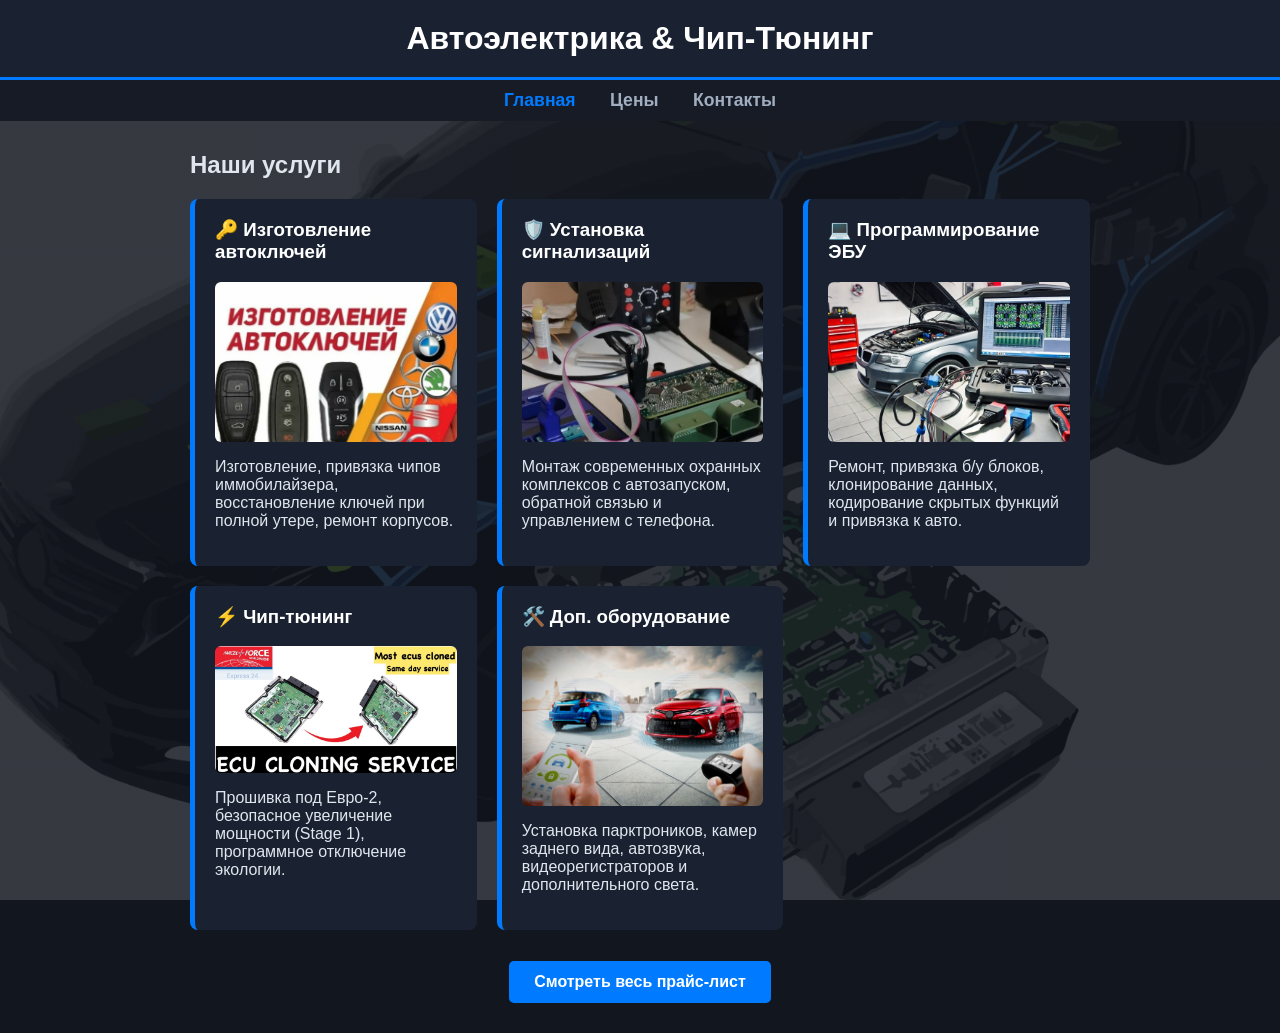
<file: index.html>
<!DOCTYPE html>
<html lang="ru">
<head>
    <meta charset="UTF-8">
    <meta name="viewport" content="width=device-width, initial-scale=1.0">
    <title>Автоэлектрик | Главная</title>
    <style>
        body {
            font-family: 'Segoe UI', Arial, sans-serif;
            /* Безопасный темный фон по умолчанию + плавное наложение фоновой картинки bg.jpg */
            background-color: #12161f;
            background-image: linear-gradient(rgba(18, 22, 31, 0.85), rgba(18, 22, 31, 0.85)), url('bg.jpg');
            background-repeat: no-repeat;
            background-position: center center;
            background-attachment: fixed;
            background-size: cover;
            color: #e0e6ed;
            margin: 0;
            padding: 0;
        }
        header {
            background-color: #1a2232;
            padding: 20px;
            text-align: center;
            border-bottom: 3px solid #007bff;
        }
        header h1 { margin: 0; color: #fff; font-size: 2rem; }
        nav {
            background-color: #161b26;
            text-align: center;
            padding: 10px;
        }
        nav a {
            color: #a0aec0;
            text-decoration: none;
            margin: 0 15px;
            font-weight: bold;
            font-size: 1.1rem;
            display: inline-block;
        }
        nav a:hover, nav a.active { color: #007bff; }
        .container {
            max-width: 900px;
            margin: 30px auto;
            padding: 0 20px;
        }
        .services-grid {
            display: grid;
            grid-template-columns: repeat(auto-fit, minmax(250px, 1fr));
            gap: 20px;
            margin-top: 20px;
        }
        .service-card {
            background-color: #1a2232;
            padding: 20px;
            border-radius: 8px;
            border-left: 5px solid #007bff;
        }
        .service-card h3 { margin-top: 0; color: #fff; }
        .btn {
            display: inline-block;
            background-color: #007bff;
            color: white;
            text-decoration: none;
            padding: 12px 25px;
            border-radius: 5px;
            font-weight: bold;
            margin-top: 15px;
        }
        .btn:hover { background-color: #0056b3; }
    </style>
</head>
<body>
    <header>
        <h1>Автоэлектрика & Чип-Тюнинг</h1>
    </header>
    <nav>
        <a href="./index.html" class="active">Главная</a>
        <a href="./prices.html">Цены</a>
        <a href="./contacts.html">Контакты</a>
    </nav>
    <div class="container">
        <h2>Наши услуги</h2>
        <div class="services-grid">
            
            <div class="service-card">
                <h3>🔑 Изготовление автоключей</h3>
                <img src="1.jpg" alt="Автоключи" style="width: 100%; height: 160px; object-fit: cover; border-radius: 6px; margin-bottom: 10px; display: block;">
                <p>Изготовление, привязка чипов иммобилайзера, восстановление ключей при полной утере, ремонт корпусов.</p>
            </div>
            
            <div class="service-card">
                <h3>🛡️ Установка сигнализаций</h3>
                <img src="2.jpg" alt="Сигнализации" style="width: 100%; height: 160px; object-fit: cover; border-radius: 6px; margin-bottom: 10px; display: block;">
                <p>Монтаж современных охранных комплексов с автозапуском, обратной связью и управлением с телефона.</p>
            </div>
            
            <div class="service-card">
                <h3>💻 Программирование ЭБУ</h3>
                <img src="3.jpg" alt="ЭБУ" style="width: 100%; height: 160px; object-fit: cover; border-radius: 6px; margin-bottom: 10px; display: block;">
                <p>Ремонт, привязка б/у блоков, клонирование данных, кодирование скрытых функций и привязка к авто.</p>
            </div>
            
            <div class="service-card">
                <h3>⚡ Чип-тюнинг</h3>
                <img src="4.jpg" alt="Чип-тюнинг" style="width: 100%; h


eight: 160px; object-fit: cover; border-radius: 6px; margin-bottom: 10px; display: block;">
                <p>Прошивка под Евро-2, безопасное увеличение мощности (Stage 1), программное отключение экологии.</p>
            </div>

            <div class="service-card">
                <h3>🛠️ Доп. оборудование</h3>
                <img src="5.jpg" alt="Доп оборудование" style="width: 100%; height: 160px; object-fit: cover; border-radius: 6px; margin-bottom: 10px; display: block;">
                <p>Установка парктроников, камер заднего вида, автозвука, видеорегистраторов и дополнительного света.</p>
            </div>
            
        </div>
        <p style="text-align:center;"><a href="./prices.html" class="btn">Смотреть весь прайс-лист</a></p>
    </div>
</body>
</html>
</file>
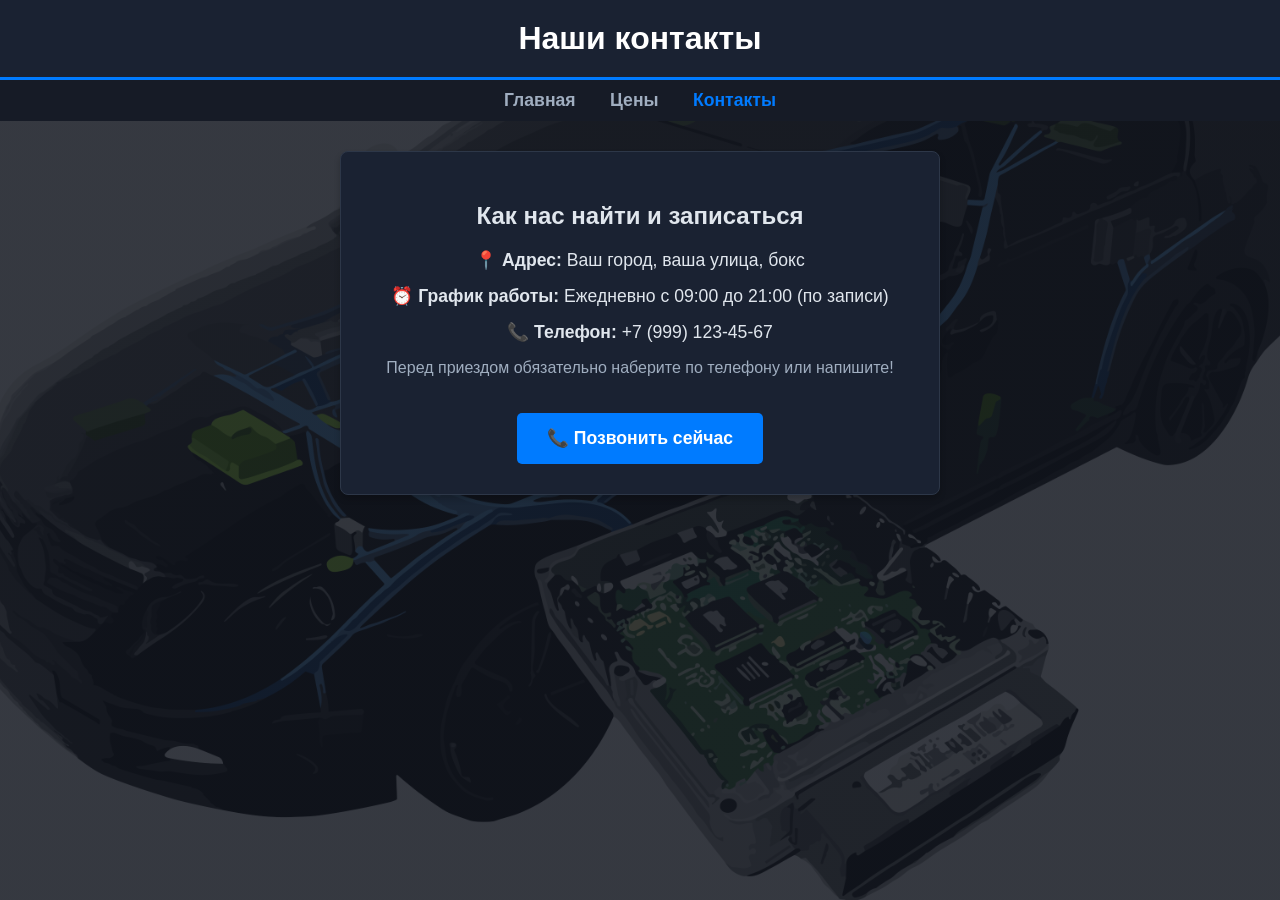
<file: contacts.html>
<!DOCTYPE html>
<html lang="ru">
<head>
    <meta charset="UTF-8">
    <meta name="viewport" content="width=device-width, initial-scale=1.0">
    <title>Автоэлектрик | Контакты</title>
    <style>
        body {
            font-family: 'Segoe UI', Arial, sans-serif;
            background-color: #12161f;
            background-image: linear-gradient(rgba(18, 22, 31, 0.85), rgba(18, 22, 31, 0.85)), url('bg.jpg');
            background-repeat: no-repeat;
            background-position: center center;
            background-attachment: fixed;
            background-size: cover;
            color: #e0e6ed;
            margin: 0;
            padding: 0;
        }
        header {
            background-color: #1a2232;
            padding: 20px;
            text-align: center;
            border-bottom: 3px solid #007bff;
        }
        header h1 { margin: 0; color: #fff; font-size: 2rem; }
        nav {
            background-color: #161b26;
            text-align: center;
            padding: 10px;
        }
        nav a {
            color: #a0aec0;
            text-decoration: none;
            margin: 0 15px;
            font-weight: bold;
            font-size: 1.1rem;
            display: inline-block;
        }
        nav a:hover, nav a.active { color: #007bff; }
        .container {
            max-width: 600px;
            margin: 30px auto;
            padding: 0 20px;
        }
        .contact-box {
            background-color: #1a2232;
            padding: 30px;
            border-radius: 8px;
            border: 1px solid #2d3748;
            text-align: center;
            box-shadow: 0 4px 6px rgba(0,0,0,0.2);
        }
        .btn {
            display: inline-block;
            background-color: #007bff;
            color: white;
            text-decoration: none;
            padding: 15px 30px;
            border-radius: 5px;
            font-weight: bold;
            margin-top: 20px;
            font-size: 1.1rem;
        }
        .btn:hover { background-color: #0056b3; }
    </style>
</head>
<body>
    <header>
        <h1>Наши контакты</h1>
    </header>
    <nav>
        <a href="./index.html">Главная</a>
        <a href="./prices.html">Цены</a>
        <a href="./contacts.html" class="active">Контакты</a>
    </nav>
    <div class="container">
        <div class="contact-box">
            <h2>Как нас найти и записаться</h2>
            <p style="font-size: 1.1rem; margin: 15px 0;"><strong>📍 Адрес:</strong> Ваш город, ваша улица, бокс</p>
            <p style="font-size: 1.1rem; margin: 15px 0;"><strong>⏰ График работы:</strong> Ежедневно с 09:00 до 21:00 (по записи)</p>
            <p style="font-size: 1.1rem; margin: 15px 0;"><strong>📞 Телефон:</strong> +7 (999) 123-45-67</p>
            <p style="color: #a0aec0;">Перед приездом обязательно наберите по телефону или напишите!</p>
            <a href="tel:+79991234567" class="btn">📞 Позвонить сейчас</a>
        </div>
    </div>
</body>
</html>
</file>
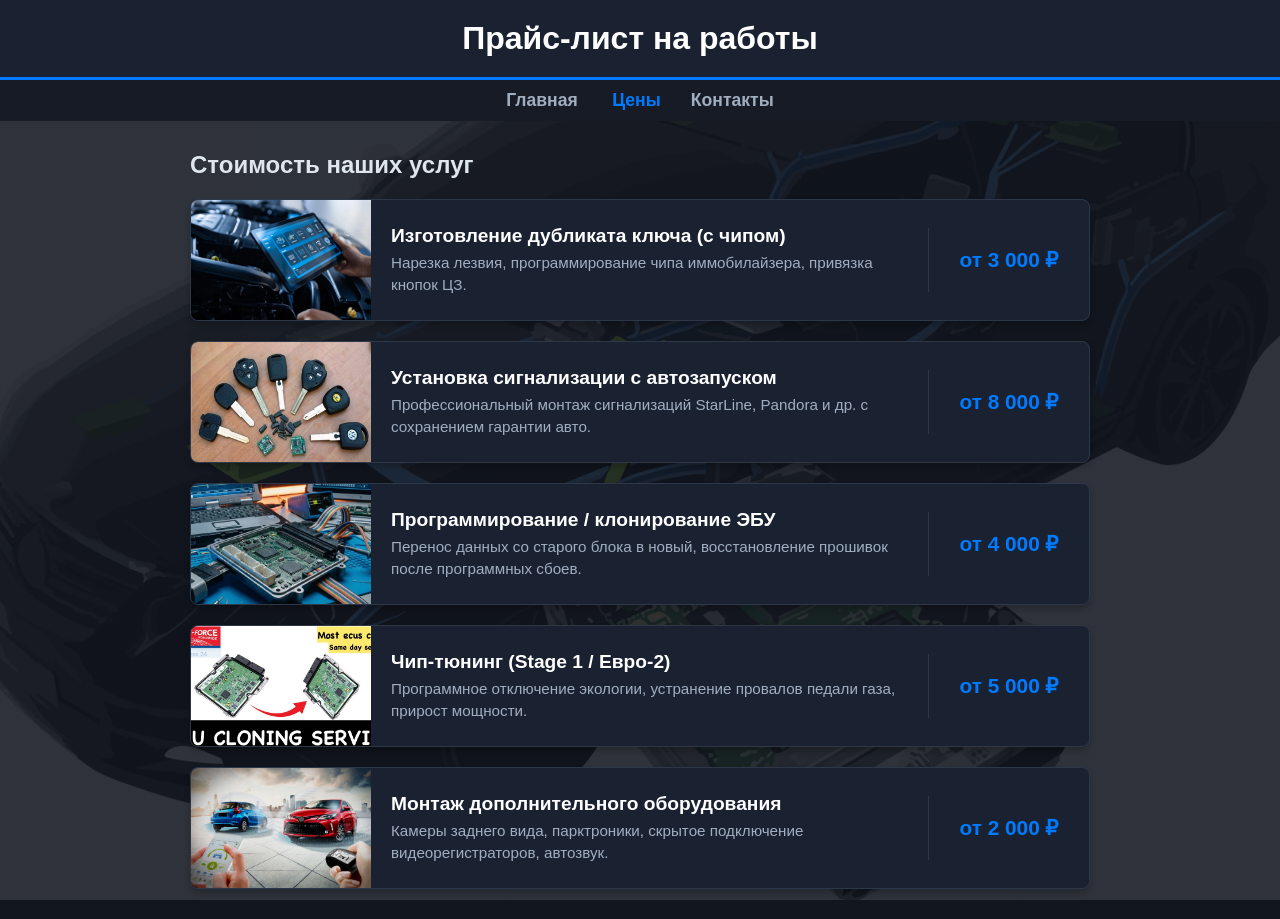
<file: prices.html>
<!DOCTYPE html>
<html lang="ru">
<head>
    <meta charset="UTF-8">
    <meta name="viewport" content="width=device-width, initial-scale=1.0">
    <title>Автоэлектрик | Цены на услуги</title>
    <style>
        body {
            font-family: 'Segoe UI', Arial, sans-serif;
            background-color: #12161f;
            background-image: linear-gradient(rgba(18, 22, 31, 0.88), rgba(18, 22, 31, 0.88)), url('bg.jpg');
            background-repeat: no-repeat;
            background-position: center center;
            background-attachment: fixed;
            background-size: cover;
            color: #e0e6ed;
            margin: 0;
            padding: 0;
        }
        header {
            background-color: #1a2232;
            padding: 20px;
            text-align: center;
            border-bottom: 3px solid #007bff;
        }
        header h1 { margin: 0; color: #fff; font-size: 2rem; }
        nav {
            background-color: #161b26;
            text-align: center;
            padding: 10px;
        }
        nav a {
            color: #a0aec0;
            text-decoration: none;
            margin: 0 15px;
            font-weight: bold;
            font-size: 1.1rem;
            display: inline-block;
        }
        nav a:hover, nav a.active { color: #007bff; }
        
        .container {
            max-width: 900px;
            margin: 30px auto;
            padding: 0 20px;
        }
        
        /* Жесткая структура списка цен */
        .price-list {
            display: flex;
            flex-direction: column;
            gap: 20px;
            margin-top: 20px;
        }
        
        /* Карточка услуги */
        .price-item {
            background-color: #1a2232;
            border-radius: 8px;
            overflow: hidden;
            display: flex;
            align-items: center;
            border: 1px solid #2d3748;
            box-shadow: 0 4px 6px rgba(0,0,0,0.2);
            width: 100%;
            box-sizing: border-box;
        }
        
        /* Фиксированный размер для картинок, чтобы они НЕ накладывались */
        .price-item img {
            width: 180px !important;
            height: 120px !important;
            object-fit: cover !important;
            flex-shrink: 0 !important;
            display: block !important;
        }
        
        /* Блок с текстом */
        .price-info {
            padding: 15px 20px;
            flex-grow: 1;
        }
        .price-info h3 {
            margin: 0 0 5px 0;
            color: #fff;
            font-size: 1.2rem;
        }
        .price-info p {
            margin: 0;
            color: #a0aec0;
            font-size: 0.95rem;
            line-height: 1.4;
        }
        
        /* Блок с ценой */
        .price-cost {
            padding: 20px;
            font-size: 1.3rem;
            font-weight: bold;
            color: #007bff;
            white-space: nowrap;
            border-left: 1px solid #2d3748;
            text-align: center;
            min-width: 120px;
            flex-shrink: 0;
        }

        /* Настройки для мобильных телефонов */
        max-width: 650px {
            .price-item { 
                flex-direction: column !important; 
                align-items: stretch !important; 
            }
            .price-item img { 
                width: 100% !important; 
                height: 160px !important; 
            }
            .price-info {
                padding: 15px !important;
            }
            .price-cost { 
                border-left: none !important; 
                border-top: 1px solid #2d3748 !important; 
                width: auto !important; 
                background-color: #161b26; 
                padding: 12px !important;
            }
        }
    </style>
</head>
<body>
    <header>
        <h1>Прайс-лист на работы</h1>
    </header>
    <nav>
        <a href="./index.html">Главная</a>
        <a href="./prices.html" class="active">Цены</


a>
        <a href="./contacts.html">Контакты</a>
    </nav>
    <div class="container">
        <h2>Стоимость наших услуг</h2>
        <div class="price-list">
            
            <div class="price-item">
                <img src="p1.jpg" alt="Автоключи">
                <div class="price-info">
                    <h3>Изготовление дубликата ключа (с чипом)</h3>
                    <p>Нарезка лезвия, программирование чипа иммобилайзера, привязка кнопок ЦЗ.</p>
                </div>
                <div class="price-cost">от 3 000 ₽</div>
            </div>

            <div class="price-item">
                <img src="p2.jpg" alt="Сигнализации">
                <div class="price-info">
                    <h3>Установка сигнализации с автозапуском</h3>
                    <p>Профессиональный монтаж сигнализаций StarLine, Pandora и др. с сохранением гарантии авто.</p>
                </div>
                <div class="price-cost">от 8 000 ₽</div>
            </div>

            <div class="price-item">
                <img src="p3.jpg" alt="Программирование ЭБУ">
                <div class="price-info">
                    <h3>Программирование / клонирование ЭБУ</h3>
                    <p>Перенос данных со старого блока в новый, восстановление прошивок после программных сбоев.</p>
                </div>
                <div class="price-cost">от 4 000 ₽</div>
            </div>

            <div class="price-item">
                <img src="p4.jpg" alt="Чип-тюнинг">
                <div class="price-info">
                    <h3>Чип-тюнинг (Stage 1 / Евро-2)</h3>
                    <p>Программное отключение экологии, устранение провалов педали газа, прирост мощности.</p>
                </div>
                <div class="price-cost">от 5 000 ₽</div>
            </div>

            <div class="price-item">
                <img src="p5.jpg" alt="Доп оборудование">
                <div class="price-info">
                    <h3>Монтаж дополнительного оборудования</h3>
                    <p>Камеры заднего вида, парктроники, скрытое подключение видеорегистраторов, автозвук.</p>
                </div>
                <div class="price-cost">от 2 000 ₽</div>
            </div>

        </div>
    </div>
</body>
</html>
</file>
